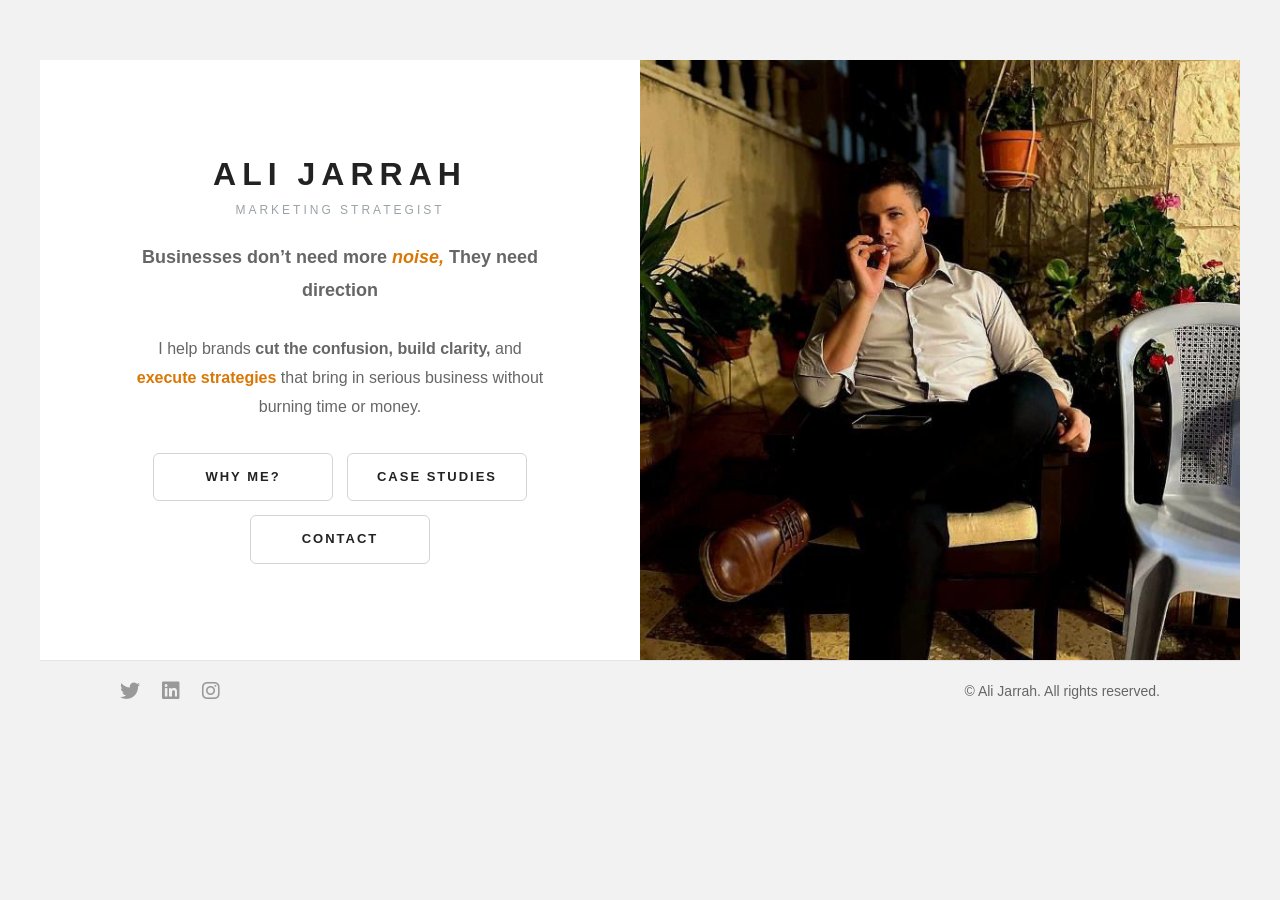
<file: index.html>
<!doctype html>
<html lang="en">
<head>
  <meta charset="utf-8">
  <meta name="viewport" content="width=device-width,initial-scale=1">
  <title>Ali Jarrah | Strategic Marketer</title>
  <meta name="description" content="I help businesses go from chasing clients to choosing them — with strategies competitors can’t copy or even see.">
  <meta name="robots" content="index, follow">

  <!-- ✅ Open Graph (Social Sharing) -->
  <meta property="og:title" content="Ali Jarrah — Strategic Marketer">
  <meta property="og:description" content="Helping businesses go from chasing clients to choosing them with results-based strategy.">
  <meta property="og:image" content="https://dheiss.com/img/AliJarrah.png">
  <meta property="og:url" content="https://dheiss.com">
  <meta property="og:type" content="website">

  <!-- ✅ Favicon -->
<link rel="preload" as="image" href="img/AliJarrah.png">
 <link rel="icon" type="image/png" href="img/favicon.png">


 
  <!-- ✅ Preload critical assets before anything else -->
  <!-- ✅ Preload CSS and Fonts (Step 1) -->
<link rel="preload" href="https://cdnjs.cloudflare.com/ajax/libs/font-awesome/6.4.0/css/all.min.css" as="style">
<link rel="preload" href="styles.css" as="style">

<!-- ✅ Then load CSS normally -->
<link rel="stylesheet" href="https://cdnjs.cloudflare.com/ajax/libs/font-awesome/6.4.0/css/all.min.css">
<link rel="stylesheet" href="styles.css">


  <!-- ✅ JSON-LD Schema -->
  <script type="application/ld+json">
  {
    "@context": "https://schema.org",
    "@type": "Person",
    "name": "Ali Jarrah",
    "jobTitle": "Marketing Strategist",
    "url": "https://jarrahh.com",
    "sameAs": [
      "https://www.instagram.com/ali_k_j/",
      "https://www.linkedin.com/in/ali-aljarrah-1286181b1/",
      "https://x.com/AliAlja38295723?s=20"
    ],
    "description": "Strategic marketer helping businesses go from chasing clients to choosing them with exclusive, results-based strategies.",
    "knowsAbout": ["strategic marketing", "lead generation", "brand positioning", "performance marketing"],
    "worksFor": {
      "@type": "Organization",
      "name": "Ali Jarrah Marketing"
    }
  }
  </script>

  <style>
    .intro-line { font-size: 18px; font-weight: bold; }
    .highlight { color: #d97706; font-weight: bold; }
    .highlight-italic { color: #d97706; font-style: italic; font-weight: bold; }
  </style>
</head>

<body class="is-loading">
  <div class="container">
    <div class="main site-main">
      <div class="col content-left">
        <h1 class="hero-title">ALI JARRAH</h1>
        <div class="subtitle">MARKETING STRATEGIST</div>

        <p class="lead">
          <span class="intro-line">
            <strong>Businesses don’t need more <span class="highlight-italic">noise,</span> They need direction</strong>
          </span><br><br>
          I help brands <strong>cut the confusion, build clarity,</strong> and 
          <span class="highlight">execute strategies</span> 
          that bring in serious business without burning time or money.
        </p>

        <div class="btn-row">
          <a class="btn" href="values.html">WHY ME?</a>
          <a class="btn" href="case-studies.html">CASE STUDIES</a>
          <a class="btn" href="contact.html">CONTACT</a>
        </div>
      </div>

      <div class="col side-image">
        <img src="img/AliJarrah.png" loading="lazy" alt="Moe Dheis marketing strategist portrait" style="display:none;">
      </div>
    </div>

    <footer class="footer">
      <div class="footer-left">
        <div class="social-icons">
          <a href="https://x.com/AliAlja38295723?s=20" target="_blank" rel="noopener noreferrer" title="Twitter"><i class="fab fa-twitter"></i></a>
          <a href="https://www.linkedin.com/in/ali-aljarrah-1286181b1/" target="_blank" rel="noopener noreferrer" title="LinkedIn"><i class="fab fa-linkedin"></i></a>
          <a href="https://www.instagram.com/ali_k_j" target="_blank" rel="noopener noreferrer" title="Instagram"><i class="fab fa-instagram"></i></a>
          
        </div>
      </div>
      <div class="footer-right"><p>© Ali Jarrah. All rights reserved.</p></div>
    </footer>
  </div>

  <script>
    window.addEventListener("load", () => document.body.classList.remove("is-loading"));
    document.querySelectorAll("a").forEach(link => {
      if (link.hostname === window.location.hostname) {
        link.addEventListener("click", e => {
          if (link.href && !link.href.includes("#") && !link.target && link.href !== window.location.href) {
            e.preventDefault();
            document.body.classList.add("is-exiting");
            setTimeout(() => window.location.href = link.href, 500);
          }
        });
      }
    });
  </script>
</body>
</html>
</file>
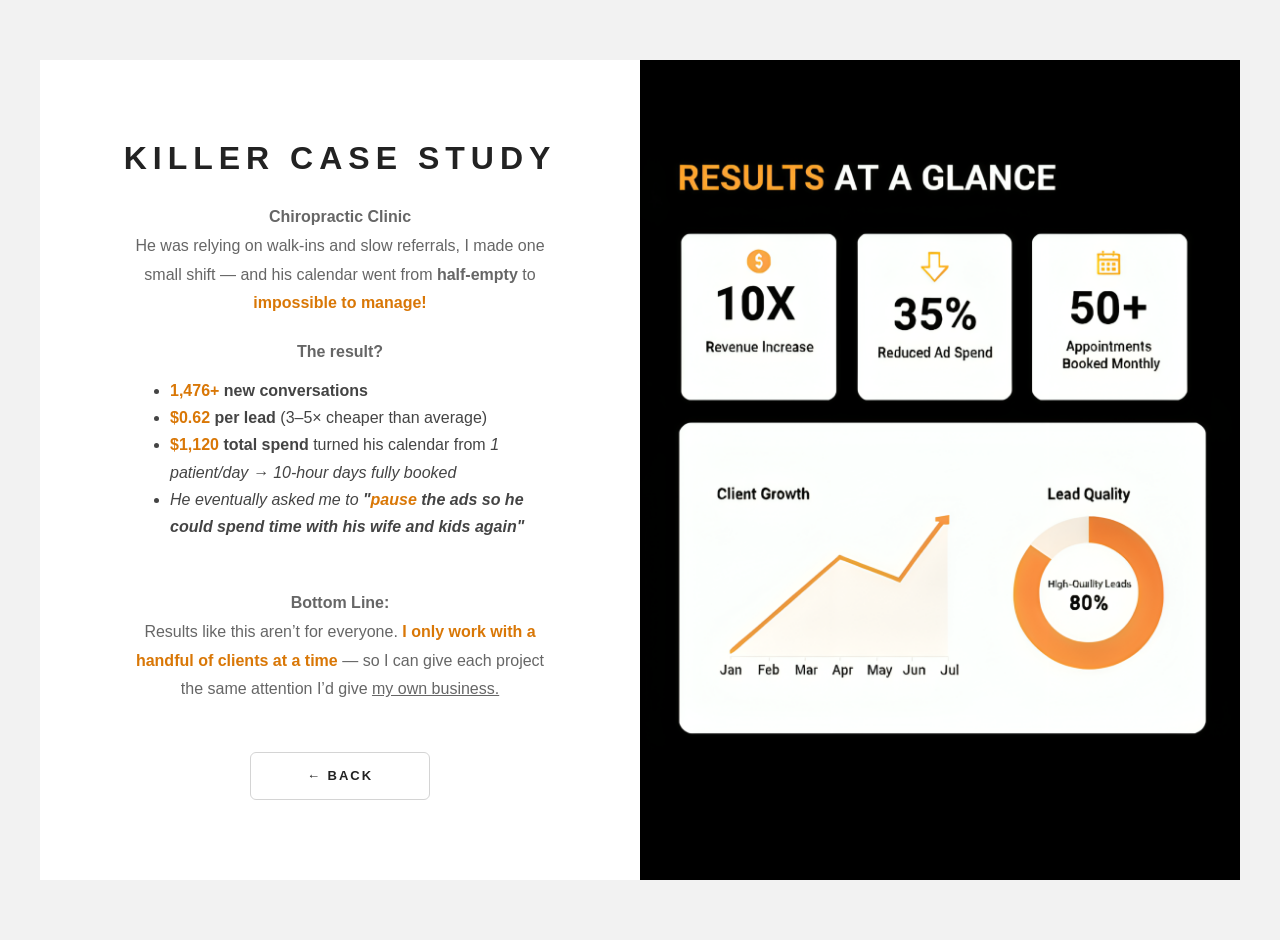
<file: case-studies.html>
<!doctype html>
<html lang="en">
<head>
  <meta charset="utf-8">
  <meta name="viewport" content="width=device-width,initial-scale=1">

  <title>Case Studies - Ali Jarrah</title>
  <meta name="description" content="See how one simple strategy filled a psychiatrist’s calendar from 1 patient a day to fully booked 10-hour days at $0.62/lead.">
  <meta name="robots" content="index, follow">

  <!-- ✅ Open Graph -->
  <meta property="og:title" content="Chiropractic Clinic Results | $0.62 Leads & Fully Booked Calendar">
  <meta property="og:description" content="One small shift turned a chiropractor's calendar from half-empty to fully booked at $0.62/lead.">
  <meta property="og:image" content="https://jarrahh.com/img/case-studies.png">
  <meta property="og:url" content="https://jarrah.com/case-studies.html">
  <meta property="og:type" content="website">

  <!-- ✅ Favicon -->
  <link rel="icon" type="image/png" href="img/favicon.png">


  <!-- ✅ Styles -->
  <link rel="stylesheet" href="styles.css">

  <!-- ✅ JSON-LD Schema -->
  <script type="application/ld+json">
  {
    "@context": "https://schema.org",
    "@type": "Person",
    "name": "Ali Jarrah",
    "jobTitle": "Marketing Strategist",
    "url": "https://jarrah.com",
    "sameAs": [
      "https://www.instagram.com/ali_k_j/",
      "https://www.linkedin.com/in/ali-aljarrah-1286181b1/",
      "https://x.com/AliAlja38295723?s=20"
    ],
    "description": "Strategic marketer helping businesses go from chasing clients to choosing them with exclusive, results-based strategies.",
    "knowsAbout": ["strategic marketing", "lead generation", "brand positioning", "performance marketing"],
    "worksFor": {
      "@type": "Organization",
      "name": "Ali Jarrah Marketing"
    }
  }
  </script>
</head>

<body class="is-loading">
  <!-- 👇 Hidden SEO image (helps Google recognize visuals) -->
  <img src="img/case-studies.png" loading="lazy" alt="Psychiatrist clinic case study results" style="width:0;height:0;opacity:0;position:absolute;pointer-events:none;">

  <!-- Main Card Container -->
  <div class="container small-container">
    <div class="main site-main">

      <!-- Left column (Content) -->
      <div class="col content-left">
        <h1 class="hero-title">KILLER CASE STUDY</h1>
        
        <div class="lead values-text">
          <p>
            <strong>Chiropractic Clinic</strong><br>
           He was relying on walk-ins and slow referrals, I made one small shift — and his calendar went 
            from <strong>half-empty</strong> to 
            <strong><span style="color:#d97706;">impossible to manage!</span></strong>
          </p>

          <h3 style="margin-top: 20px; margin-bottom: 10px; font-size:16px; font-weight:600;">The result?</h3>
          <ul style="text-align:left; max-width:420px; margin: 0 auto 20px auto; line-height:1.7; color:#444;">
            <li><strong><span style="color:#d97706;">1,476+</span> new conversations</strong></li>
            <li><strong><span style="color:#d97706;">$0.62</span> per lead</strong> (3–5× cheaper than average)</li>
            <li><strong><span style="color:#d97706;">$1,120</span> total spend</strong> turned his calendar from <em>1 patient/day → 10-hour days fully booked</em></li>
            <li><em>He eventually asked me to <strong>"<span style="color:#d97706;">pause</span> the ads so he could spend time with his wife and kids again"</strong></em></li>
          </ul>

          <p>
            <br>
            <strong>Bottom Line:</strong><br>
            Results like this aren’t for everyone. 
            <strong style="color:#d97706;">I only work with a handful of clients at a time</strong> — 
            so I can give each project the same attention I’d give 
            <u>my own business.</u>
          </p>
        </div>

        <div class="btn-row">
          <a class="btn" href="index.html">← Back</a>
        </div>
      </div>

      <!-- Right column (Image) -->
      <div class="col side-image" style="background:url('img/case-studies.png') center center/cover no-repeat; background-color:#000;"></div>
    </div>
  </div>

  <!-- ✅ Page Transition Script -->
  <script>
    window.addEventListener("load", () => document.body.classList.remove("is-loading"));
    document.querySelectorAll("a").forEach(link => {
      if (link.hostname === window.location.hostname) {
        link.addEventListener("click", function (e) {
          if (link.href && !link.href.includes("#") && !link.target && link.href !== window.location.href) {
            e.preventDefault();
            document.body.classList.add("is-exiting");
            setTimeout(() => window.location.href = link.href, 500);
          }
        });
      }
    });
  </script>

</body>
</html>
</file>
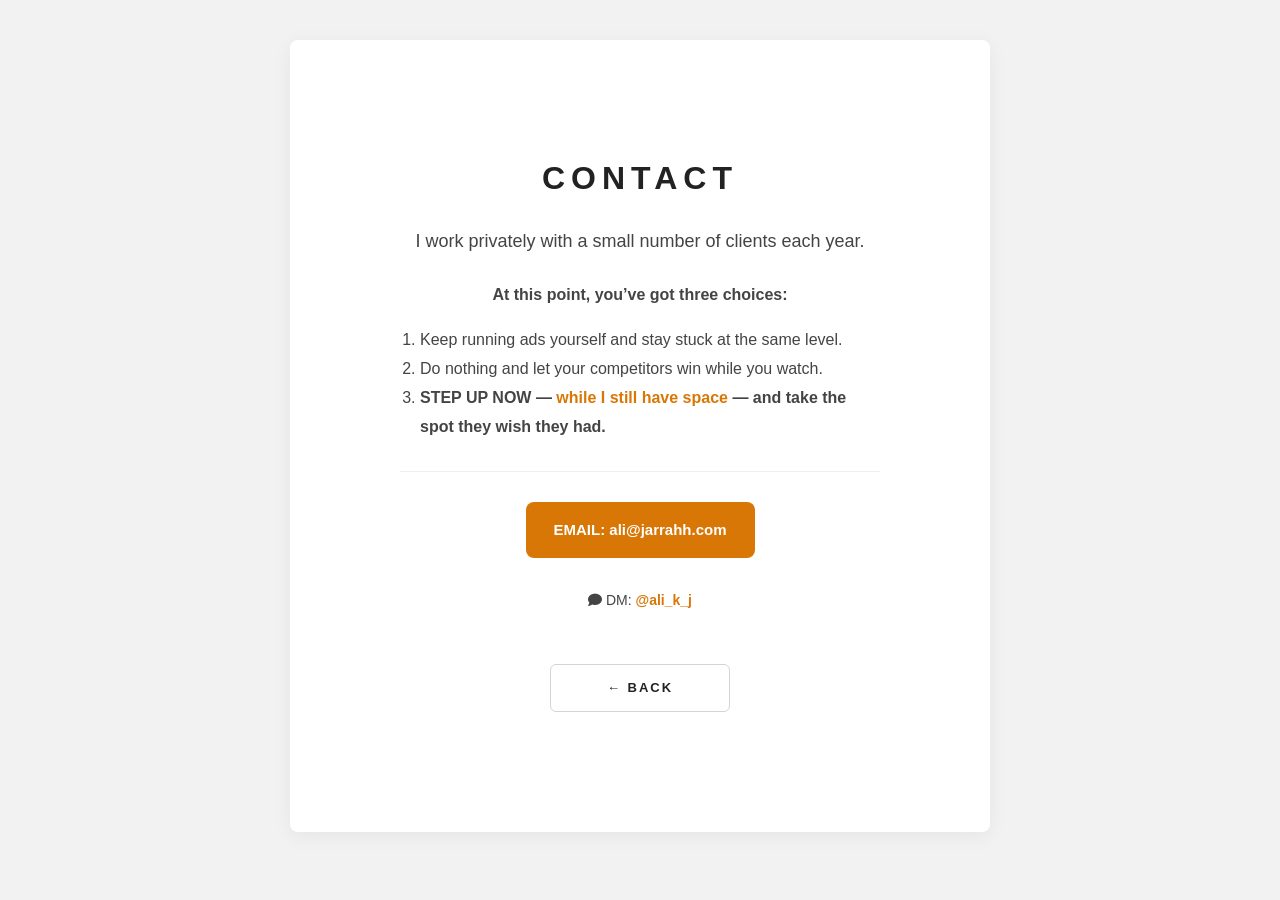
<file: contact.html>
<!doctype html>
<html lang="en">
<head>
  <meta charset="utf-8">
  <meta name="viewport" content="width=device-width, initial-scale=1.0, maximum-scale=1.0">

  <title>Contact - Ali Jarrah</title>
  <meta name="description" content="Serious about growth? I work privately with select clients each year. If there’s space, reach out before it’s gone.">
  <meta name="robots" content="index, follow">

  <!-- ✅ Open Graph -->
  <meta property="og:title" content="Work With Moe Dheis | Strategic Marketing Partnership">
  <meta property="og:description" content="Serious about growth? I work privately with select clients each year. If there’s space, reach out before it’s gone.">
  <meta property="og:image" content="https://jarrahh.com/img/MoeDheis.png">
  <meta property="og:url" content="https://jarrahh.com/contact.html">
  <meta property="og:type" content="website">

  <!-- ✅ Favicon -->
  <link rel="icon" type="image/png" href="img/favicon.png">


  <!-- ✅ Styles -->
  <link rel="stylesheet" href="styles.css">

  <!-- ✅ Font Awesome -->
  <link rel="stylesheet" href="https://cdnjs.cloudflare.com/ajax/libs/font-awesome/6.4.0/css/all.min.css">

  <!-- ✅ JSON-LD Schema -->
  <script type="application/ld+json">
  {
    "@context": "https://schema.org",
    "@type": "Person",
    "name": "Moe Dheis",
    "jobTitle": "Marketing Strategist",
    "url": "https://jarrahh.com",
    "sameAs": [
      "https://www.instagram.com/ali_k_j/",
      "https://www.linkedin.com/in/ali-aljarrah-1286181b1/",
      "https://x.com/AliAlja38295723?s=20"
    ],
    "description": "Strategic marketer helping businesses go from chasing clients to choosing them with exclusive, results-based strategies.",
    "knowsAbout": ["strategic marketing", "lead generation", "brand positioning", "performance marketing"],
    "worksFor": {
      "@type": "Organization",
      "name": "Moe Dheis Marketing"
    }
  }
  </script>
</head>

<body class="is-loading">
  <!-- Contact Card -->
  <div class="container contact-single site-main">
    <div class="col content-left">
      <h1 class="hero-title">CONTACT</h1>

      <div class="lead contact-text">
        <p style="font-size: 18px; font-weight: 500; margin-bottom: 24px;">
          I work privately with a small number of clients each year.
        </p>

        <p><strong>At this point, you’ve got three choices:</strong></p>
        <ol style="text-align:left; max-width:480px; margin:0 auto; padding-left:20px; line-height:1.8; color:#444;">
          <li>Keep running ads yourself and stay stuck at the same level.</li>
          <li>Do nothing and let your competitors win while you watch.</li>
          <li>
            <strong>
              STEP UP NOW —
              <span style="color:#d97706;">while I still have space</span> —
              and take the spot they wish they had.
            </strong>
          </li>
        </ol>

        <hr style="margin:30px auto; border:none; border-top:1px solid #eee; max-width:500px;">

        <p class="contact-email">
          <a href="mailto:moe@dheiss.com">EMAIL: ali@jarrahh.com</a>
        </p>

        <p class="contact-dm">
          <i class="fas fa-comment"></i>
          DM: <a href="https://www.instagram.com/ali_k_j/" target="_blank">@ali_k_j</a>
        </p>
      </div>

      <br><br>
      <div class="btn-row">
        <a class="btn" href="index.html">← Back</a>
      </div>
    </div>
  </div>

  <!-- Transition Script -->
  <script>
    window.addEventListener("load", () => {
      document.body.classList.remove("is-loading");
    });

    document.querySelectorAll("a").forEach(link => {
      if (link.hostname === window.location.hostname) {
        link.addEventListener("click", function (e) {
          if (
            link.href &&
            !link.href.includes("#") &&
            !link.target &&
            link.href !== window.location.href
          ) {
            e.preventDefault();
            document.body.classList.add("is-exiting");
            setTimeout(() => {
              window.location.href = link.href;
            }, 500);
          }
        });
      }
    });
  </script>
</body>
</html>
</file>
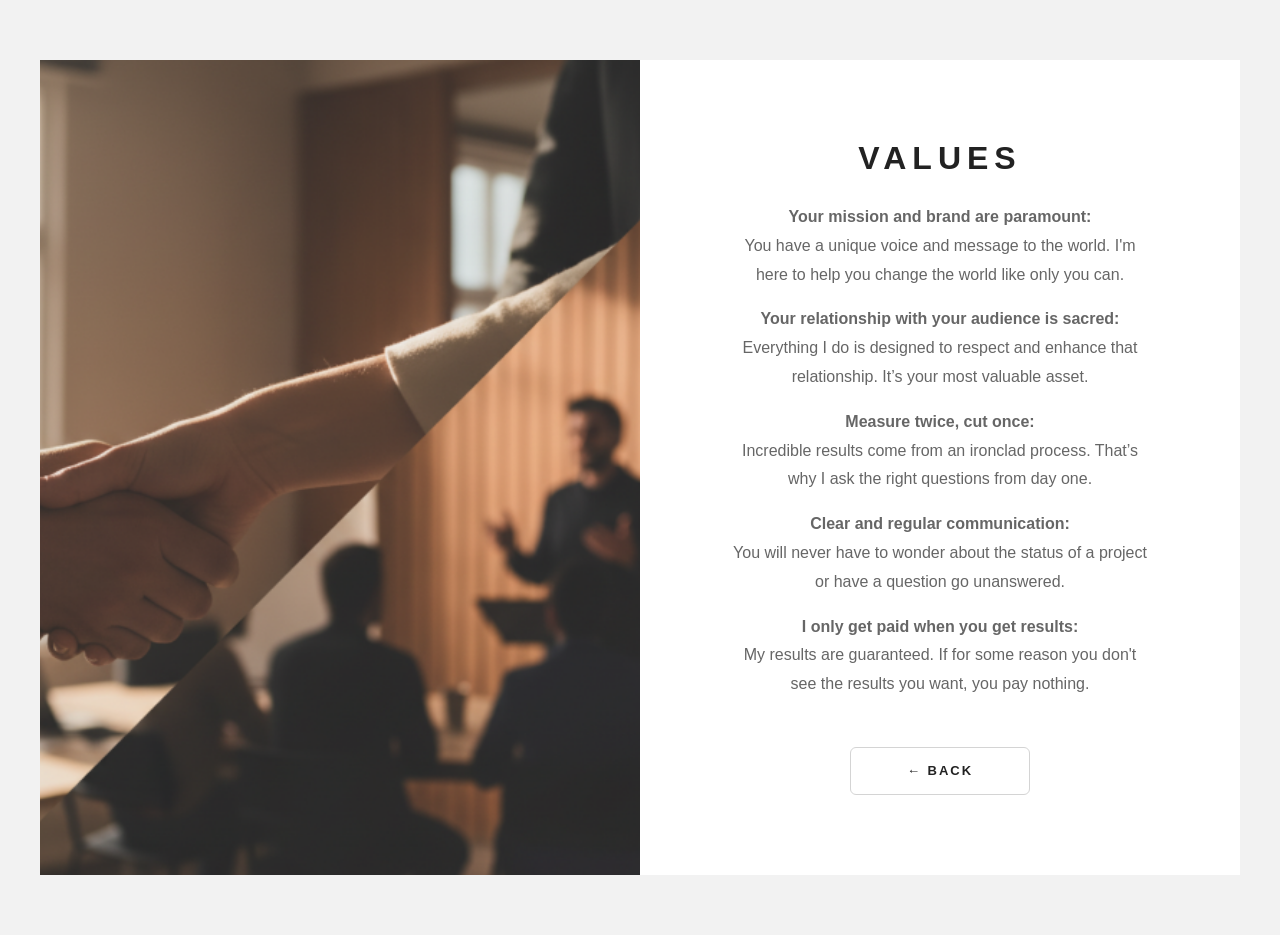
<file: values.html>
<!doctype html>
<html lang="en">
<head>
  <meta charset="utf-8">
  <meta name="viewport" content="width=device-width,initial-scale=1">
  <title>My Values | Ali Jarrah</title>
  <meta name="description" content="My process is built on precision, honesty, and results. I work with a handful of clients at a time — and deliver impact that lasts.">
  <meta name="robots" content="index, follow">

  <meta property="og:title" content="Moe Dheis — Strategic Marketer">
  <meta property="og:description" content="Helping businesses go from chasing clients to choosing them with results-based strategy.">
  <meta property="og:image" content="https://jarrahh.com/img/values.png">
  <meta property="og:url" content="https://jarrahh.com/values.html">
  <meta property="og:type" content="website">

  <link rel="icon" type="image/png" href="img/favicon.png">

  <link rel="stylesheet" href="styles.css">
</head>

<body class="is-loading">
  <div class="container small-container">
    <div class="main site-main">
      <div class="col side-image" style="background:url('img/values.png') center center/cover no-repeat; background-color:#000;">
        <img src="img/values.png" loading="lazy" alt="Strategic marketing values section" style="display:none;">
      </div>

      <div class="col content-left">
        <h1 class="hero-title">VALUES</h1>
        <div class="lead values-text">
          <p><strong>Your mission and brand are paramount:</strong><br>
          You have a unique voice and message to the world. I'm here to help you change the world like only you can.</p>

          <p><strong>Your relationship with your audience is sacred:</strong><br>
          Everything I do is designed to respect and enhance that relationship. It’s your most valuable asset.</p>

          <p><strong>Measure twice, cut once:</strong><br>
          Incredible results come from an ironclad process. That’s why I ask the right questions from day one.</p>

          <p><strong>Clear and regular communication:</strong><br>
          You will never have to wonder about the status of a project or have a question go unanswered.</p>

          <p><strong>I only get paid when you get results:</strong><br>
          My results are guaranteed. If for some reason you don't see the results you want, you pay nothing.</p>
        </div>

        <div class="btn-row"><a class="btn back-btn" href="index.html">← Back</a></div>
      </div>
    </div>
  </div>

  <script>
    window.addEventListener("load", () => document.body.classList.remove("is-loading"));
    document.querySelectorAll("a").forEach(link => {
      if (link.hostname === window.location.hostname) {
        link.addEventListener("click", e => {
          if (link.href && !link.href.includes("#") && !link.target && link.href !== window.location.href) {
            e.preventDefault();
            document.body.classList.add("is-exiting");
            setTimeout(() => window.location.href = link.href, 500);
          }
        });
      }
    });
  </script>
</body>
</html>
</file>
<file: styles.css>
/* ---- Base --------------------------------------------------------------- */
:root {
  --maxW: 1200px;
  --gutter: 80px;
  --muted: #9aa3a6;
  --accent: #222;
  --bg: #f2f2f2;
  --hover-color: #d97706; /* orange hover color */
}

* { box-sizing: border-box; }
html, body {
  font-display: swap;
  margin: 0;
  padding: 0;
  background: var(--bg);
  color: var(--accent);
  font-family: "Helvetica Neue", Arial, sans-serif;
  overflow-x: hidden; /* 🔥 prevents side scroll */
  width: 100%;
}

/* ---- Page Transition ---------------------------------------------------- */
body.is-loading .site-main {
  opacity: 0;
  transform: translateY(1rem);
}
.site-main {
  opacity: 1;
  transform: translateY(0);
  transition: opacity 0.4s ease, transform 0.4s ease;
}

/* ---- Shared Container --------------------------------------------------- */
.container,
.values-container {
  max-width: var(--maxW);
  margin: 60px auto;
  background: #fff;
  display: grid;
  grid-template-rows: auto auto;
  overflow-x: hidden; /* extra safety */
}

.main,
.values-container {
  display: grid;
  grid-template-columns: 1fr 1fr;
  min-height: 600px;
}

.col,
.values-col {
  padding: 80px var(--gutter);
  display: flex;
  flex-direction: column;
  justify-content: center;
  align-items: center;
  overflow-x: hidden;
}

/* ---- Right Image -------------------------------------------------------- */
.side-image,
.values-image,
.case-image {
  padding: 0;
  background-color: #000;
  background-size: cover;
  background-position: center center;
  background-repeat: no-repeat;
  width: 100%;
  height: 100%;
  min-height: 600px;
}
.side-image { background-image: url("img/AliJarrah.png"); }
.values-image { background-image: url("img/values.jpg"); }
.case-image { background-image: url("img/case-studies.png"); }

/* ---- Typography --------------------------------------------------------- */
.hero-title {
  margin: 0 0 10px;
  font-size: 32px;
  letter-spacing: 6px;
  text-align: center;
  font-family: "Montserrat", sans-serif;
  font-weight: 700;
}
.subtitle {
  color: var(--muted);
  font-size: 12px;
  letter-spacing: 3px;
  margin-bottom: 24px;
  text-align: center;
}
.lead {
  color: #666;
  line-height: 1.8;
  max-width: 420px;
  margin: 0 auto 32px auto;
  text-align: center;
}

/* ---- Buttons ------------------------------------------------------------ */
.btn-row { 
  display: flex; 
  gap: 14px; 
  justify-content: center;
  flex-wrap: wrap;
}
.btn {
  display: inline-block;
  text-decoration: none;
  color: var(--accent);
  padding: 14px 26px;
  border: 1px solid #d4d4d4;
  border-radius: 6px;
  text-transform: uppercase;
  font-size: 13px;
  letter-spacing: 2px;
  font-weight: 600;
  background: #fff;
  transition: all .2s ease;
  min-width: 180px;
  max-width: 100%; /* 🔥 prevents button overflow */
  line-height: 1.4;
  text-align: center;
}
.btn:hover {
  color: var(--hover-color);
  border-color: var(--hover-color);
  background: #fff;
}

/* ---- Footer ------------------------------------------------------------- */
.footer {
  display: grid;
  grid-template-columns: 1fr 1fr;
  background: var(--bg);
  border-top: 1px solid #e5e5e5;
  padding: 20px 0;
  align-items: center;
}
.footer-left { grid-column: 1 / 2; padding-left: var(--gutter); display: flex; align-items: center; }
.footer-right { grid-column: 2 / 3; padding-right: var(--gutter); justify-self: end; white-space: nowrap; }

.social-icons { display: flex; gap: 22px; line-height: 1; }
.social-icons a {
  font-size: 20px;
  color: #999;
  text-decoration: none;
  transition: color 0.2s ease;
}
.social-icons a:hover { color: var(--hover-color); }
.footer-right p { margin: 0; font-size: 14px; color: #666; }

/* ---- Values Page -------------------------------------------------------- */
.values-title {
  margin-bottom: 30px;
  font-size: 24px;
  font-weight: 700;
  letter-spacing: 5px;
  text-align: center;
  text-transform: uppercase;
}
.values-points {
  max-width: 360px;
  margin: 0 auto;
  line-height: 1.7;
  font-size: 15.5px;
  color: #444;
  text-align: center;
}
.values-points strong {
  display: block;
  margin-top: 16px;
  margin-bottom: 4px;
  font-weight: 700;
  color: #000;
}

/* ---- Contact Page ------------------------------------------------------- */
.contact-single {
  max-width: 700px;
  margin: 40px auto;
  background: #fff;
  padding: 40px 24px;
  box-shadow: 0 4px 20px rgba(0,0,0,0.06);
  border-radius: 8px;
  text-align: center;
  width: calc(100% - 32px); /* 🔥 fits inside viewport */
  overflow-x: hidden;
}
.contact-text {
  max-width: 500px;
  margin: 0 auto;
  text-align: center;
  color: #444;
  line-height: 1.8;
  word-break: break-word;
}
.contact-email { margin: 30px 0; }
.contact-email a {
  display: inline-block;
  background: var(--hover-color);
  color: #fff;
  padding: 16px 28px;
  border-radius: 8px;
  font-weight: 700;
  text-decoration: none;
  font-size: 15px;
  line-height: 1.6;
  transition: background 0.2s ease, transform 0.2s ease;
  min-width: 200px;
  max-width: 100%; /* 🔥 no overflow */
}
.contact-email a:hover { background: #b45309; transform: translateY(-2px); }
.contact-note { font-size: 13px; color: #666; margin-top: 20px; }
.contact-dm { margin-top: 20px; font-size: 14px; }
.contact-dm a { color: var(--hover-color); font-weight: 600; text-decoration: none; }
.contact-dm a:hover { text-decoration: underline; }

/* ---- Responsive --------------------------------------------------------- */
@media (max-width: 900px) {
  .main, .values-container { grid-template-columns: 1fr; }
  .side-image, .values-image, .case-image {
    order: -1;
    min-height: 400px;
    background-position: top center;
  }
  .col, .values-col { padding: 40px 24px; align-items: center; }
  .footer { grid-template-columns: 1fr; gap: 14px; text-align: center; }
  .footer-left, .footer-right { grid-column: 1 / -1; justify-self: center; padding: 0; }
}

@media (max-width: 600px) {
  .side-image, .values-image, .case-image {
    min-height: 320px;
    background-position: top center;
  }
  .col, .values-col { padding: 20px 16px; }
  .hero-title, .values-title { font-size: 20px; letter-spacing: 4px; }
  .btn, .back-btn { min-width: 100%; }
  .contact-single {
    margin: 20px 12px;
    padding: 24px 18px;
    box-shadow: 0 3px 14px rgba(0,0,0,0.08);
    border-radius: 8px;
    width: calc(100% - 24px); /* 🔥 keep inside viewport */
  }
  .contact-email a {
    width: 100%;
    font-size: 15px;
    padding: 16px 20px;
    border-radius: 6px;
  }
}
</file>
